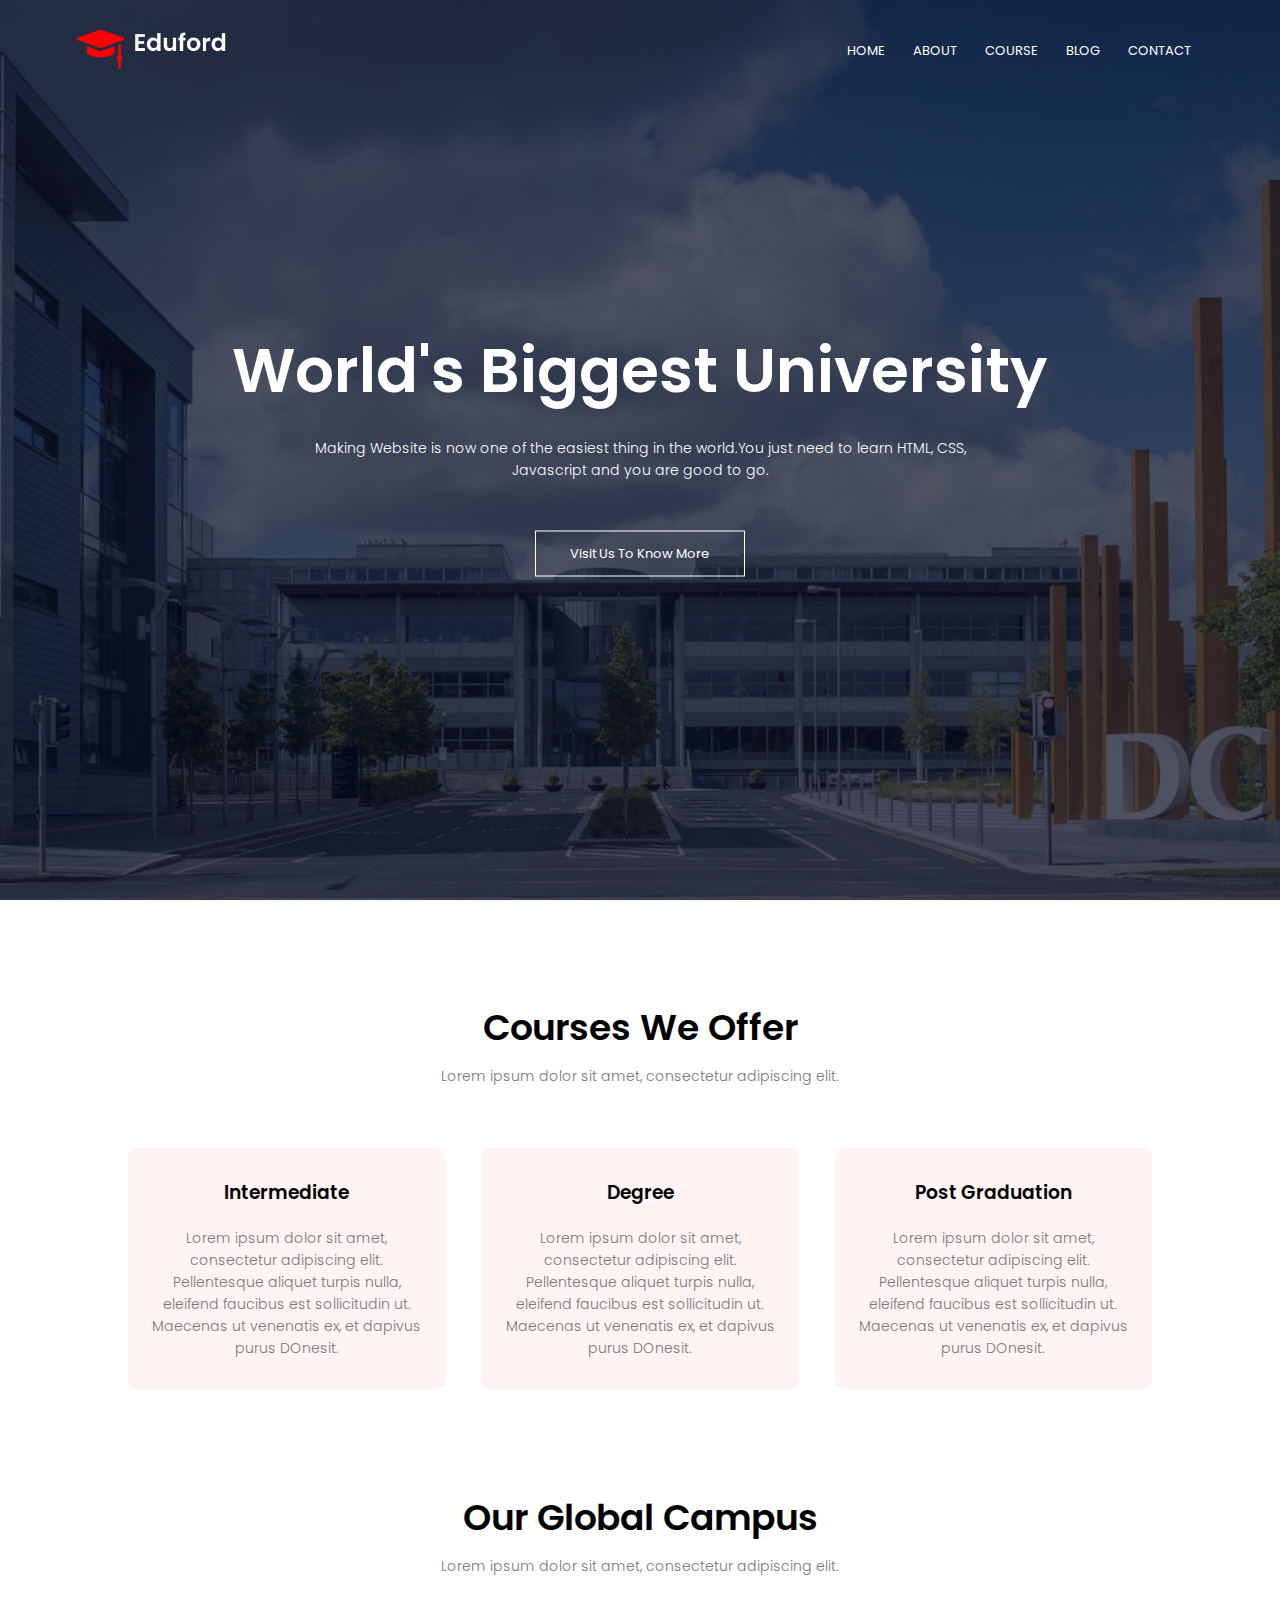
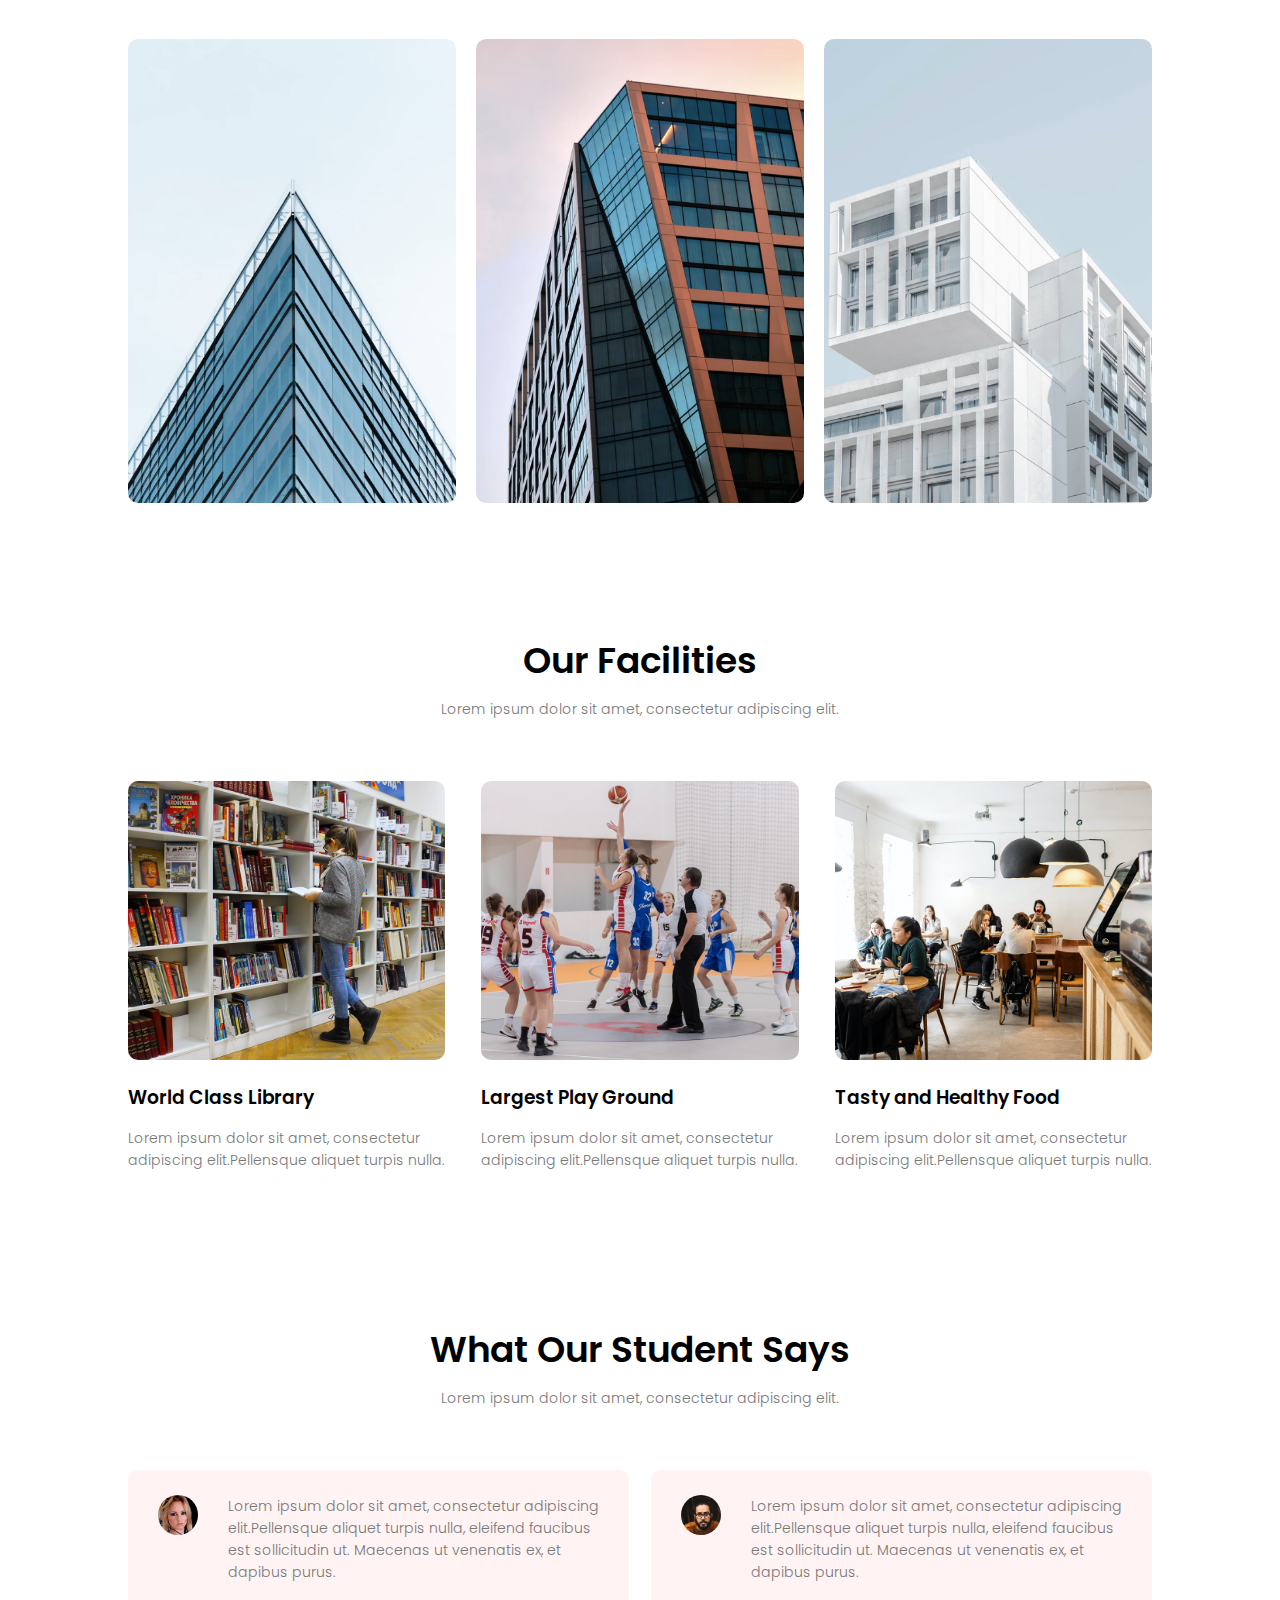
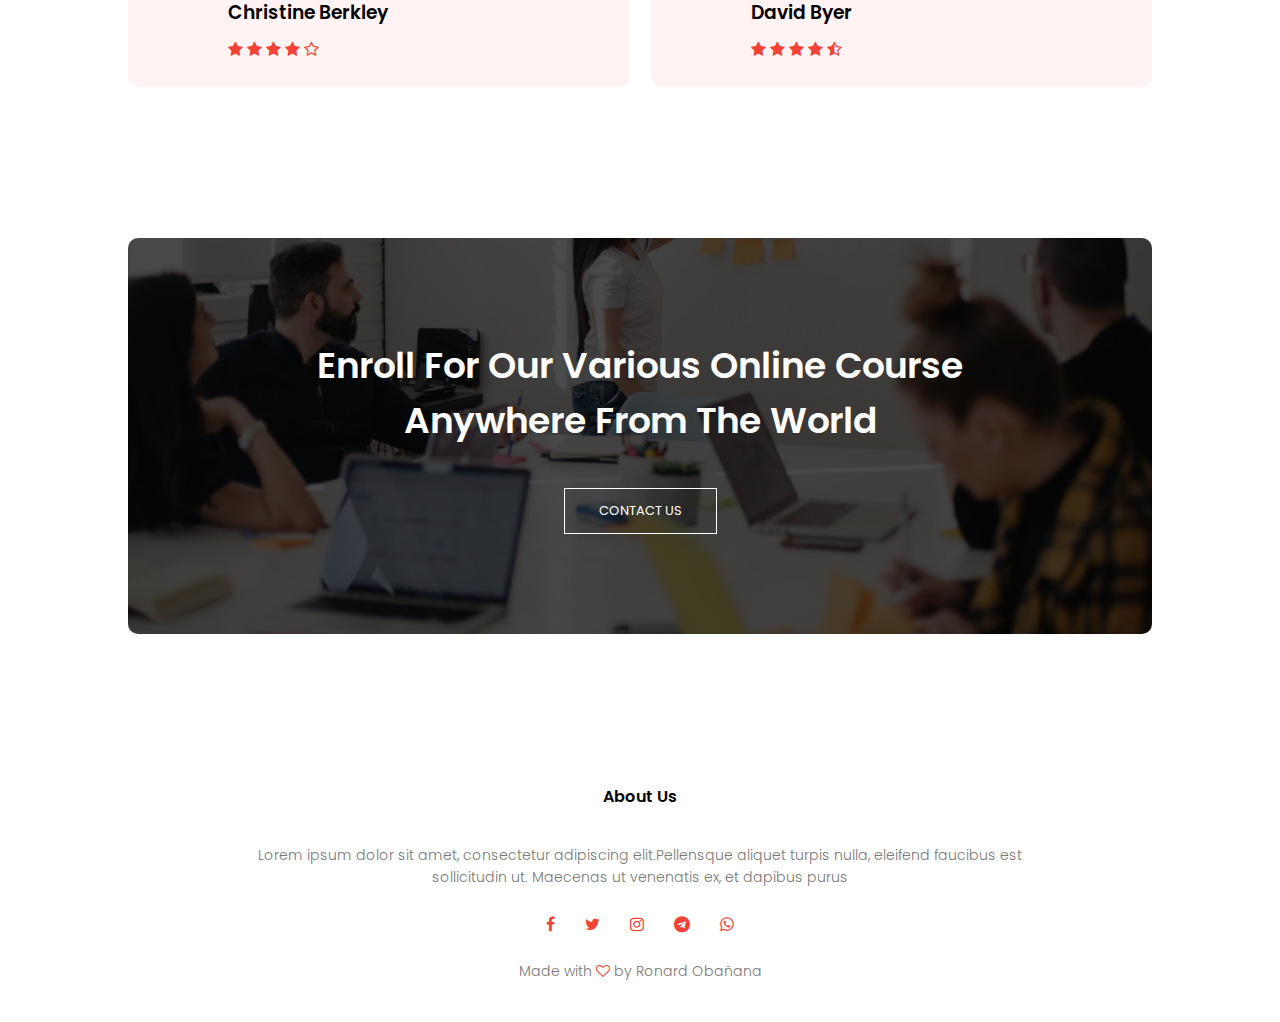
<file: index.html>
<!DOCTYPE html>
<html>
<head>
   <meta name="viewport" content="with=device-width, initial-scale=1.0">
   <title>University Website Design - Easy Toturials</title>
   <link rel="stylesheet" href="style.css">
   <link rel="preconnect" href="https://fonts.googleapis.com">
<link rel="preconnect" href="https://fonts.gstatic.com"><link href="https://fonts.googleapis.com/css2?family=Poppins:wght@100;200;300;400;600;700&display=swap" rel="stylesheet">
<link rel="stylesheet" href="https://stackpath.bootstrapcdn.com/font-awesome/4.7.0/css/font-awesome.min.css">
</head>    
<body>   
<section class="header">
    <nav>
       <a href="index.html"><img src="images/logo.png"></a>
        <div class="nav-links" id="navLinks">
        <i class="fa fa-times" onclick="hideMenu()"></i>
            <ul>
            <li><a href="index.html">HOME</a></li>
            <li><a href="about.html">ABOUT</a></li>
            <li><a href="course.html">COURSE</a></li>
            <li><a href="blog.html">BLOG</a></li>
            <li><a href="contact.html">CONTACT</a></li>
            </ul>
        </div> 
        <i class="fa fa-bars" onclick="showMenu()"></i>
    </nav>
        
<div class="text-box">
    <h1>World's Biggest University</h1>
    <p>Making Website is now one of the easiest thing in the world.You just need to learn HTML, CSS,<br>Javascript and you are good to go.</p>
    <a href="" class="hero-btn">Visit Us To Know More</a>
</div>        
    
    </section>

<!------- Course ------->
    
<section class="course">
   <h1>Courses We Offer</h1>
    <p>Lorem ipsum dolor sit amet, consectetur adipiscing elit.</p>

    <div class="row">
         <div class="course-col">
            <h3>Intermediate</h3>
             <p>Lorem ipsum dolor sit amet, consectetur adipiscing elit. Pellentesque aliquet turpis nulla, eleifend faucibus est sollicitudin ut. Maecenas ut venenatis ex, et dapivus purus DOnesit.</p>
        </div>
         <div class="course-col">
            <h3>Degree</h3>
             <p>Lorem ipsum dolor sit amet, consectetur adipiscing elit. Pellentesque aliquet turpis nulla, eleifend faucibus est sollicitudin ut. Maecenas ut venenatis ex, et dapivus purus DOnesit.</p>
        </div>
         <div class="course-col">
            <h3>Post Graduation</h3>
             <p>Lorem ipsum dolor sit amet, consectetur adipiscing elit. Pellentesque aliquet turpis nulla, eleifend faucibus est sollicitudin ut. Maecenas ut venenatis ex, et dapivus purus DOnesit.</p>
        </div>
    </div>
    
    
</section>   
    
<!------- campus ------->    
    
 <section class="campus">
     <h1>Our Global Campus</h1>
     <p>Lorem ipsum dolor sit amet, consectetur adipiscing elit.</p>

    <div class="row">
         <div class="campus-col">
             <img src="images/london.png">
        <div class="layer">
             <h3>LONDON</h3>
             </div>
        </div>
          <div class="campus-col">
             <img src="images/newyork.png">
        <div class="layer">
             <h3>NEW YORK</h3>
             </div>
        </div>
          <div class="campus-col">
             <img src="images/washington.png">
        <div class="layer">
             <h3>WASHINGTON</h3>
             </div>
        </div>
     </div>
    

</section>   
 
<!------- Facilities -------->    
    
<section class="facilities">
    <h1>Our Facilities</h1>
    <p>Lorem ipsum dolor sit amet, consectetur adipiscing elit.</p>

    <div class="row">
        <div class="facilities-col">
             <img src="images/library.png">
            <h3>World Class Library</h3>
            <p>Lorem ipsum dolor sit amet, consectetur adipiscing elit.Pellensque aliquet turpis nulla.</p>
        </div>
        <div class="facilities-col">
             <img src="images/basketball.png">
            <h3>Largest Play Ground</h3>
            <p>Lorem ipsum dolor sit amet, consectetur adipiscing elit.Pellensque aliquet turpis nulla.</p>
        </div>
        <div class="facilities-col">
             <img src="images/cafeteria.png">
            <h3>Tasty and Healthy Food</h3>
            <p>Lorem ipsum dolor sit amet, consectetur adipiscing elit.Pellensque aliquet turpis nulla.</p>
        </div>
    </div>
    
    
</section>    
    
<!-------- testimonials -------->  
    
<section class="testimonials">
    <h1>What Our Student Says</h1>
    <p>Lorem ipsum dolor sit amet, consectetur adipiscing elit.</p>

    <div class="row">
        <div class="testimonials-col">
            <img src="images/user1.jpg">
            <div>
                <p>Lorem ipsum dolor sit amet, consectetur adipiscing elit.Pellensque aliquet turpis nulla, eleifend faucibus est sollicitudin ut. Maecenas ut venenatis ex, et dapibus purus.</p>
                <h3>Christine Berkley</h3>
                <i class="fa fa-star"></i>
                <i class="fa fa-star"></i>
                <i class="fa fa-star"></i>
                <i class="fa fa-star"></i>
                <i class="fa fa-star-o"></i>
            </div>
        </div>
             <div class="testimonials-col">
            <img src="images/user2.jpg">
            <div>
                <p>Lorem ipsum dolor sit amet, consectetur adipiscing elit.Pellensque aliquet turpis nulla, eleifend faucibus est sollicitudin ut. Maecenas ut venenatis ex, et dapibus purus.</p>
                <h3>David Byer</h3>
                <i class="fa fa-star"></i>
                <i class="fa fa-star"></i>
                <i class="fa fa-star"></i>
                <i class="fa fa-star"></i>
                <i class="fa fa-star-half-o"></i>
            </div>
        </div>
    </div>
</section>    
    
    
<!------ Call To Action -------->    
    
<section class="cta">
    <h1>Enroll For Our Various Online Course<br>Anywhere From The World</h1>
    <a href="" class="hero-btn">CONTACT US</a>
</section>    
    

<!------ Footer -------->        
    
 <section class="footer">
     <h4>About Us</h4>
    <p>Lorem ipsum dolor sit amet, consectetur adipiscing elit.Pellensque aliquet turpis nulla, eleifend faucibus est <br>sollicitudin ut. Maecenas ut venenatis ex, et dapibus purus</p>
    <div class="icons">
     <i class="fa fa-facebook"></i>
     <i class="fa fa-twitter"></i>
     <i class="fa fa-instagram"></i>
     <i class="fa fa-telegram"></i>
     <i class="fa fa-whatsapp"></i>
     </div>
     <p>Made with <i class="fa fa-heart-o"></i> by Ronard Obañana</p>
</section>   
    
    
    
    
    
    
    
    
    
    
    
    
    
    
    
    
    
    
<!--------JavaScript for Toggle Menu------->    
<script>
    
    var navLinks = document.getElementById("navLinks");
    function showMenu(){
        navLinks.style.right = "0";
    }
    function hideMenu(){
        navLinks.style.right = "-200px";    
    }
</script>    
    
</body>
</html>
</file>
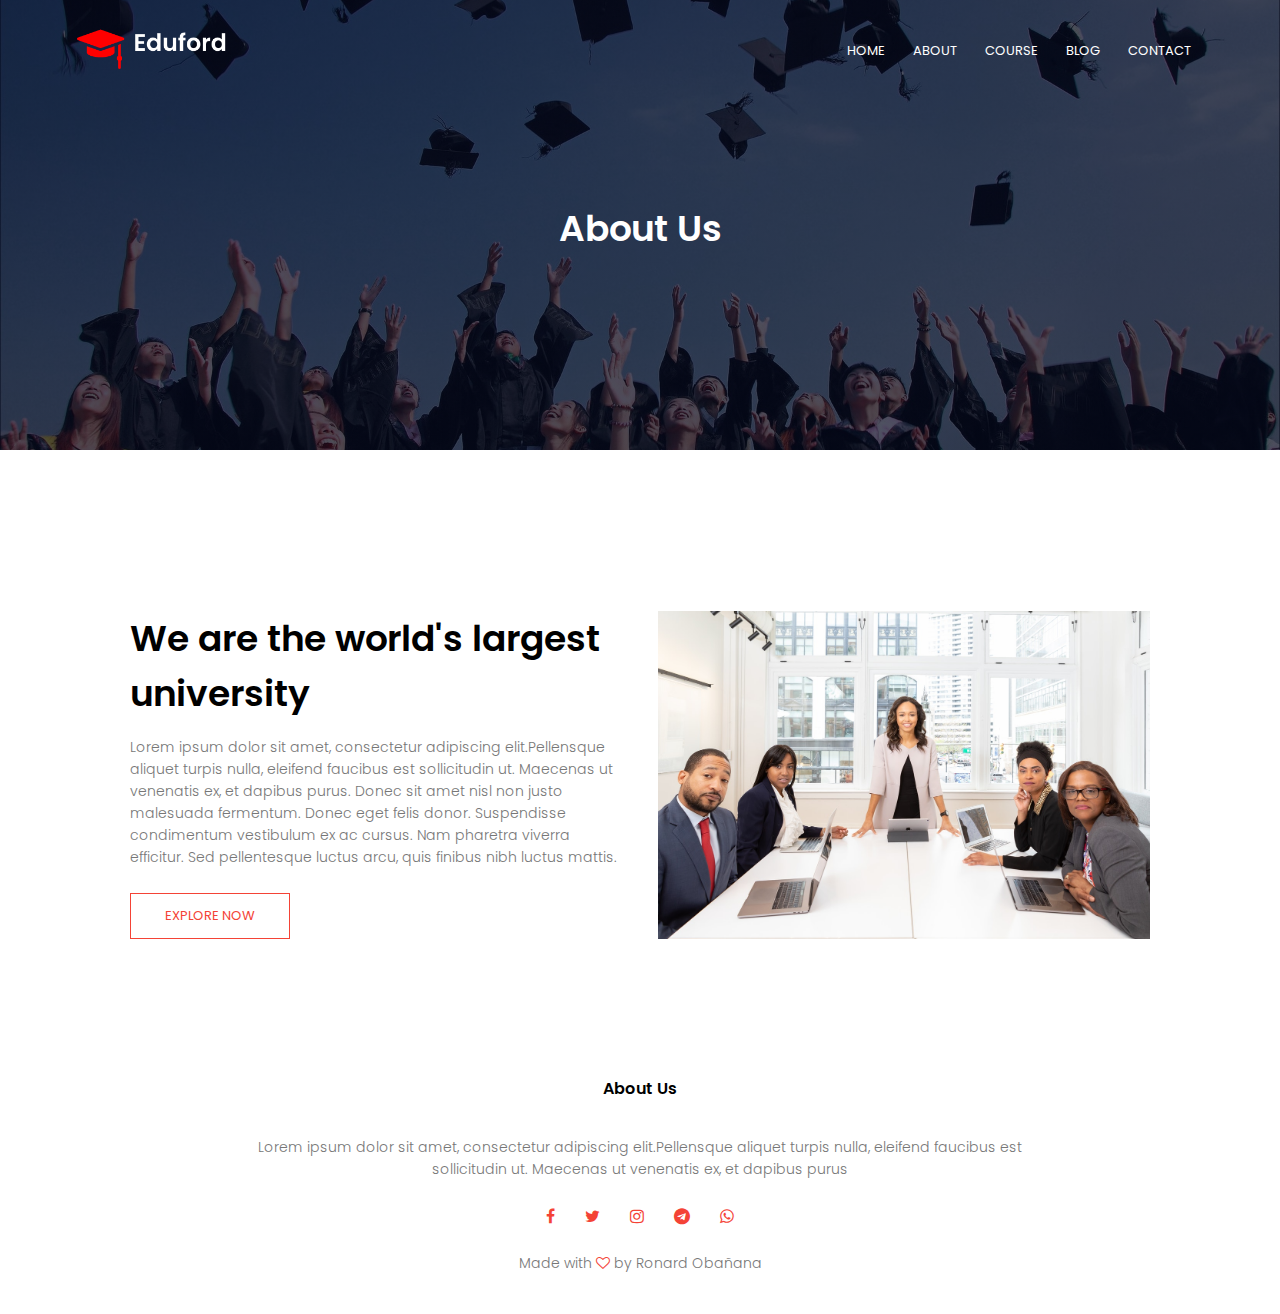
<file: about.html>
<!DOCTYPE html>
<html>
<head>
   <meta name="viewport" content="with=device-width, initial-scale=1.0">
   <title>University Website Design - Easy Toturials</title>
   <link rel="stylesheet" href="style.css">
   <link rel="preconnect" href="https://fonts.googleapis.com">
<link rel="preconnect" href="https://fonts.gstatic.com"><link href="https://fonts.googleapis.com/css2?family=Poppins:wght@100;200;300;400;600;700&display=swap" rel="stylesheet">
<link rel="stylesheet" href="https://stackpath.bootstrapcdn.com/font-awesome/4.7.0/css/font-awesome.min.css">
</head>    
<body>   
<section class="sub-header">
    <nav>
       <a href="index.html"><img src="images/logo.png"></a>
        <div class="nav-links" id="navLinks">
        <i class="fa fa-times" onclick="hideMenu()"></i>
            <ul>
            <li><a href="index.html">HOME</a></li>
            <li><a href="about.html">ABOUT</a></li>
            <li><a href="course.html">COURSE</a></li>
            <li><a href="blog.html">BLOG</a></li>
            <li><a href="contact.html">CONTACT</a></li>
            </ul>
        </div> 
        <i class="fa fa-bars" onclick="showMenu()"></i>
    </nav>
   <h1>About Us</h1>
    </section>

<!------ about us content --------> 
    
<section class="about-us">
    
   <div class="row">
        <div class="about-col">
       <h1>We are the world's largest university</h1>
            <p>Lorem ipsum dolor sit amet, consectetur adipiscing elit.Pellensque aliquet turpis nulla, eleifend faucibus est sollicitudin ut. Maecenas ut venenatis ex, et dapibus purus. Donec sit amet nisl non justo malesuada fermentum. Donec eget felis donor. Suspendisse condimentum vestibulum ex ac cursus. Nam pharetra viverra efficitur. Sed pellentesque luctus arcu, quis finibus nibh luctus mattis.</p>
            <a href="" class="hero-btn red-btn">EXPLORE NOW</a>
       </div>
        <div class="about-col">
            <img src="images/about.jpg">
       </div>
   </div> 
    
</section>  
    
    
    
<!------ Footer --------> 

    <section class="footer">
     <h4>About Us</h4>
    <p>Lorem ipsum dolor sit amet, consectetur adipiscing elit.Pellensque aliquet turpis nulla, eleifend faucibus est <br>sollicitudin ut. Maecenas ut venenatis ex, et dapibus purus</p>
    <div class="icons">
     <i class="fa fa-facebook"></i>
     <i class="fa fa-twitter"></i>
     <i class="fa fa-instagram"></i>
     <i class="fa fa-telegram"></i>
     <i class="fa fa-whatsapp"></i>
     </div>
     <p>Made with <i class="fa fa-heart-o"></i> by Ronard Obañana</p>
</section>   
    
    
    
    
    
    
    
    
    
    
    
    
    
    
    
    
    
    
<!--------JavaScript for Toggle Menu------->    
<script>
    
    var navLinks = document.getElementById("navLinks");
    function showMenu(){
        navLinks.style.right = "0";
    }
    function hideMenu(){
        navLinks.style.right = "-200px";    
    }
</script>    
    
</body>
</html>
</file>
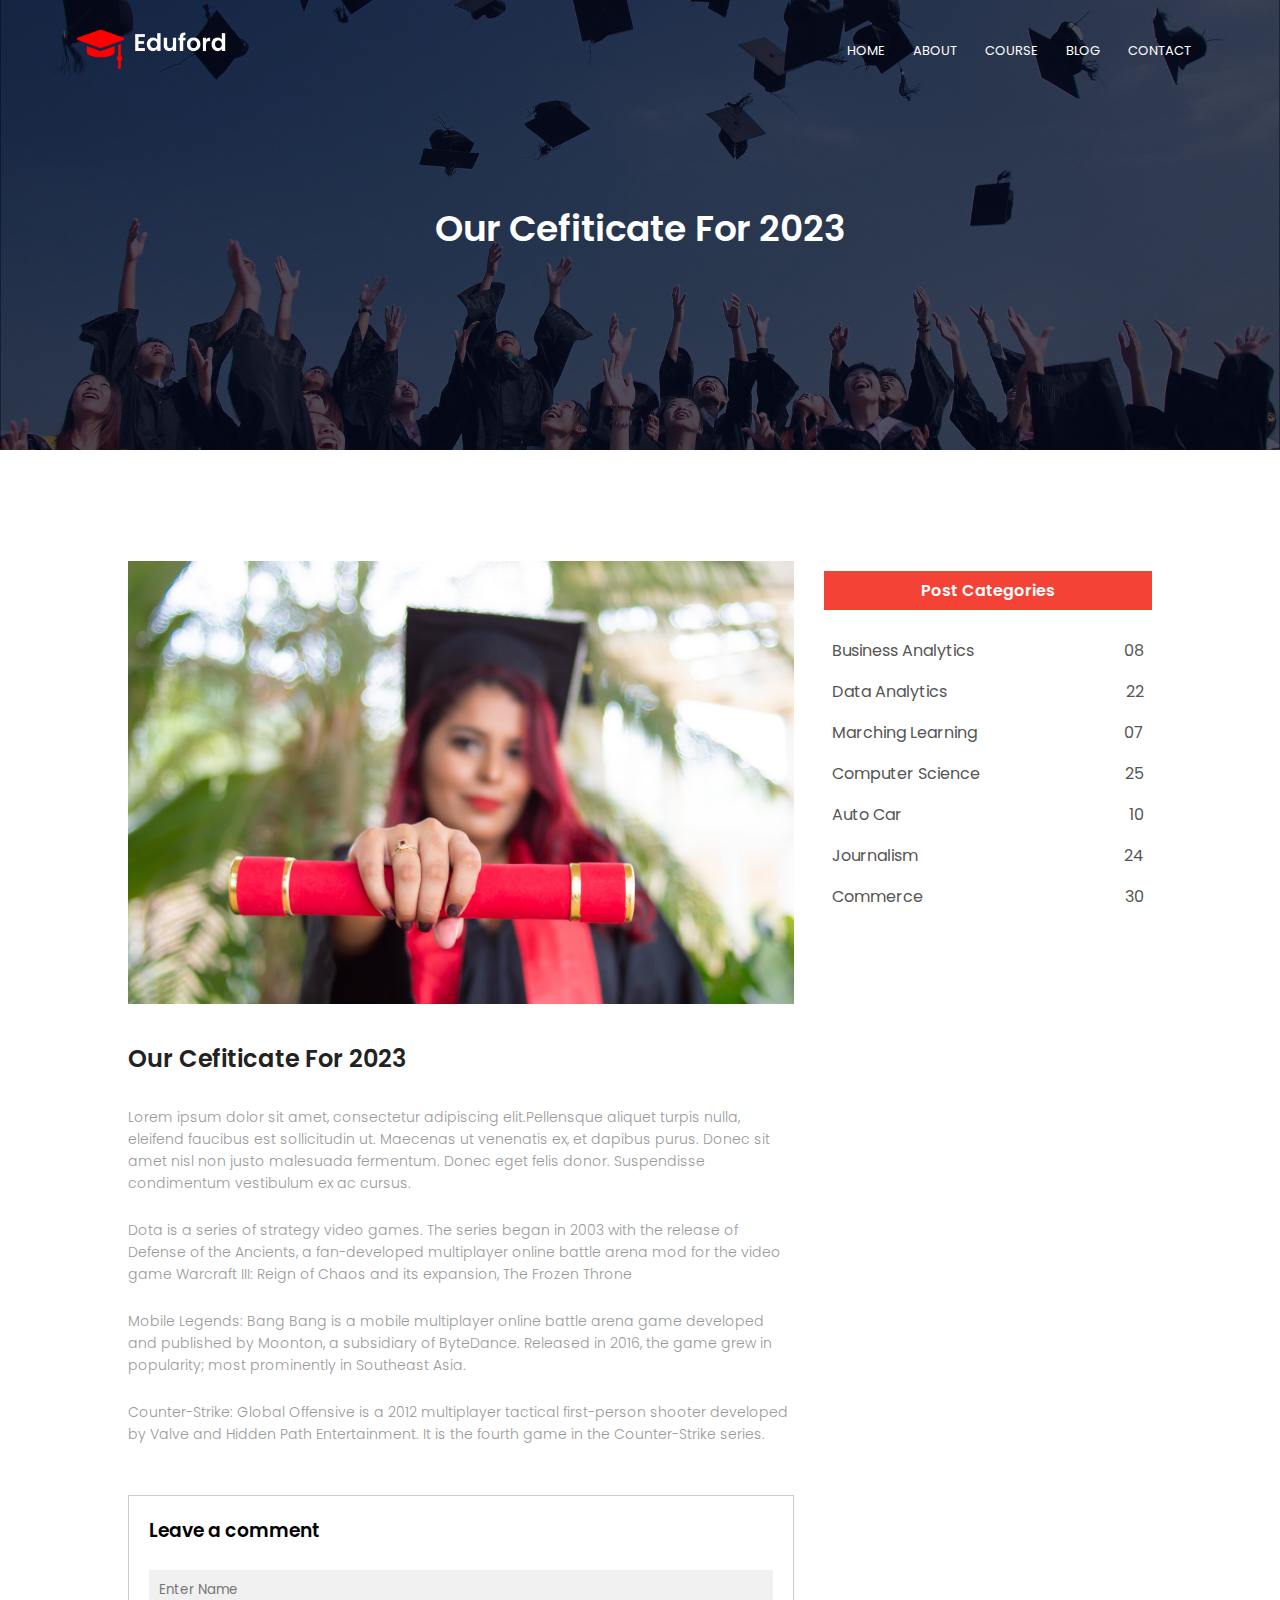
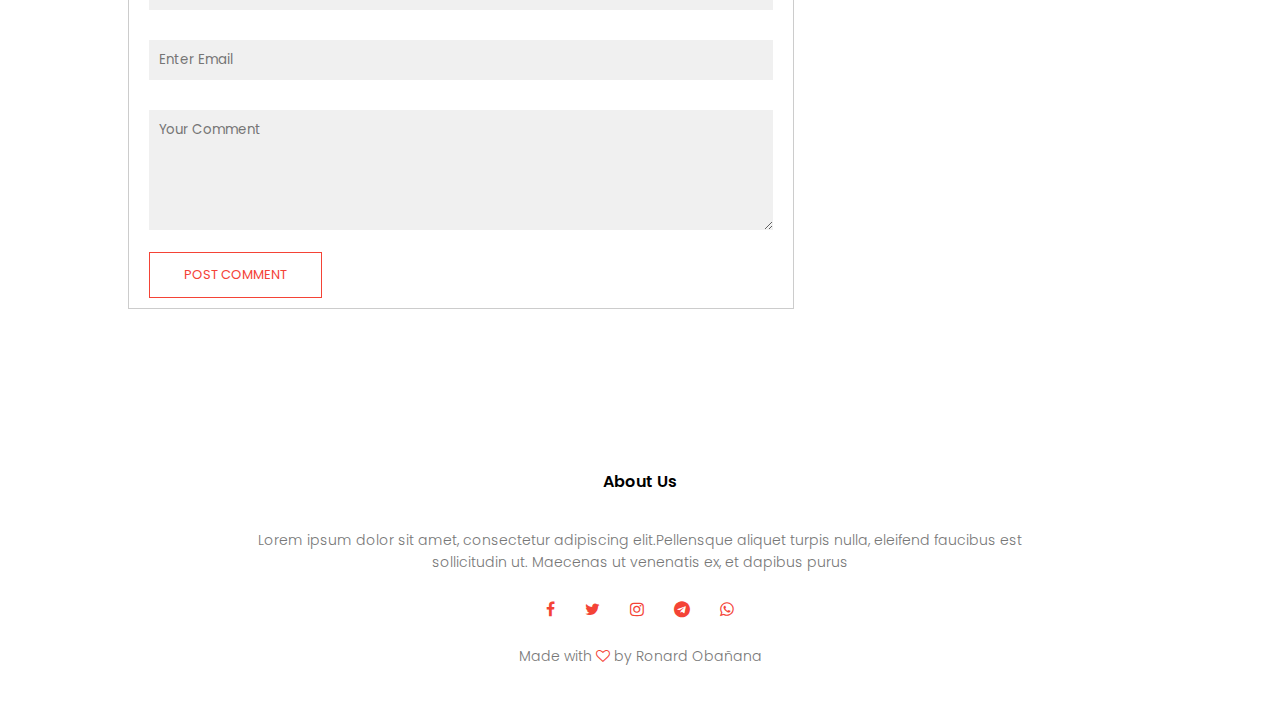
<file: blog.html>
<!DOCTYPE html>
<html>
<head>
   <meta name="viewport" content="with=device-width, initial-scale=1.0">
   <title>University Website Design - Easy Toturials</title>
   <link rel="stylesheet" href="style.css">
   <link rel="preconnect" href="https://fonts.googleapis.com">
<link rel="preconnect" href="https://fonts.gstatic.com"><link href="https://fonts.googleapis.com/css2?family=Poppins:wght@100;200;300;400;600;700&display=swap" rel="stylesheet">
<link rel="stylesheet" href="https://stackpath.bootstrapcdn.com/font-awesome/4.7.0/css/font-awesome.min.css">
</head>    
<body>   
<section class="sub-header">
    <nav>
       <a href="index.html"><img src="images/logo.png"></a>
        <div class="nav-links" id="navLinks">
        <i class="fa fa-times" onclick="hideMenu()"></i>
            <ul>
            <li><a href="index.html">HOME</a></li>
            <li><a href="about.html">ABOUT</a></li>
            <li><a href="course.html">COURSE</a></li>
            <li><a href="blog.html">BLOG</a></li>
            <li><a href="contact.html">CONTACT</a></li>
            </ul>
        </div> 
        <i class="fa fa-bars" onclick="showMenu()"></i>
    </nav>
   <h1>Our Cefiticate For 2023</h1>
    </section>

    <!------ blog page content ---------> 
   
<section class="blog-content">
    
    <div class="row">
    <div class="blog-left">
        <img src="images/certificate.jpg">
        <h2>Our Cefiticate For 2023</h2>
        <p>Lorem ipsum dolor sit amet, consectetur adipiscing elit.Pellensque aliquet turpis nulla, eleifend faucibus est sollicitudin ut. Maecenas ut venenatis ex, et dapibus purus. Donec sit amet nisl non justo malesuada fermentum. Donec eget felis donor. Suspendisse condimentum vestibulum ex ac cursus.</p>
        <br>
        <p>Dota is a series of strategy video games. The series began in 2003 with the release of Defense of the Ancients, a fan-developed multiplayer online battle arena mod for the video game Warcraft III: Reign of Chaos and its expansion, The Frozen Throne</p>
        <br>
        <p>Mobile Legends: Bang Bang is a mobile multiplayer online battle arena game developed and published by Moonton, a subsidiary of ByteDance. Released in 2016, the game grew in popularity; most prominently in Southeast Asia.</p>
        <br>
        <p>Counter-Strike: Global Offensive is a 2012 multiplayer tactical first-person shooter developed by Valve and Hidden Path Entertainment. It is the fourth game in the Counter-Strike series.</p>
        
        
        <div class="comment-box">
        
             <h3>Leave a comment</h3>
        
             <form class="comment-form">
                 <input type="text" placeholder="Enter Name">
                 <input type="email" placeholder="Enter Email">
                 <textarea rows="5" placeholder="Your Comment"></textarea>
                 <button type="submit" class="hero-btn red-btn">POST COMMENT</button>
            </form>
        </div>
        
        
        
        
        
        
        
    </div>
    <div class="blog-right">
    <h3>Post Categories</h3>
        <div>
            <span>Business Analytics</span>
            <span>08</span>
        </div>
        <div>
            <span>Data Analytics</span>
            <span>22</span>
        </div>
        <div>
            <span>Marching Learning</span>
            <span>07</span>
        </div>
        <div>
            <span>Computer Science</span>
            <span>25</span>
        </div>
        <div>
            <span>Auto Car</span>
            <span>10</span>
        </div>
        <div>
            <span>Journalism</span>
            <span>24</span>
        </div>
        <div>
            <span>Commerce</span>
            <span>30</span>
        </div>
    </div>
</div>
</section>  

<!------ Footer ---------> 

    <section class="footer">
     <h4>About Us</h4>
    <p>Lorem ipsum dolor sit amet, consectetur adipiscing elit.Pellensque aliquet turpis nulla, eleifend faucibus est <br>sollicitudin ut. Maecenas ut venenatis ex, et dapibus purus</p>
    <div class="icons">
     <i class="fa fa-facebook"></i>
     <i class="fa fa-twitter"></i>
     <i class="fa fa-instagram"></i>
     <i class="fa fa-telegram"></i>
     <i class="fa fa-whatsapp"></i>
     </div>
     <p>Made with <i class="fa fa-heart-o"></i> by Ronard Obañana</p>
</section>   
    
    
    
    
    
    
    
    
    
    
    
    
    
    
    
    
    
    
<!--------JavaScript for Toggle Menu------->    
<script>
    
    var navLinks = document.getElementById("navLinks");
    function showMenu(){
        navLinks.style.right = "0";
    }
    function hideMenu(){
        navLinks.style.right = "-200px";    
    }
</script>    
    
</body>
</html>
</file>
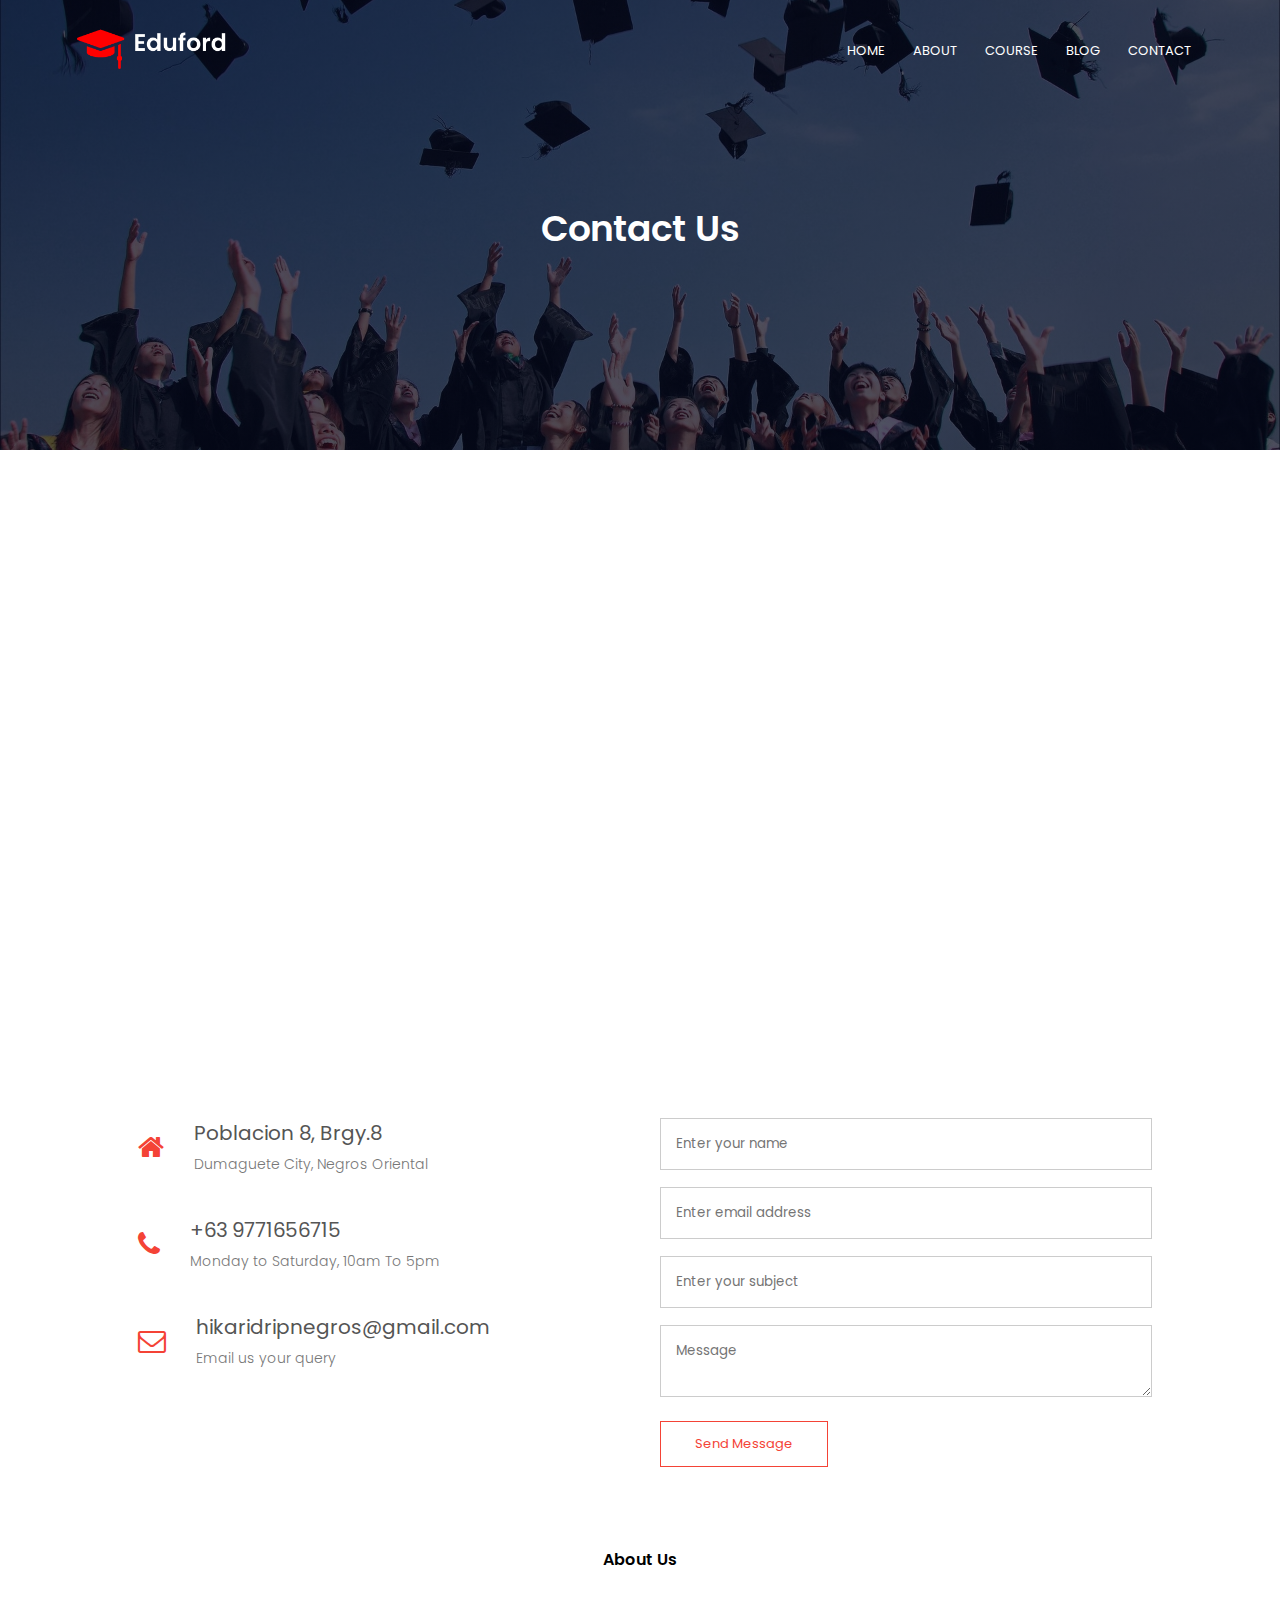
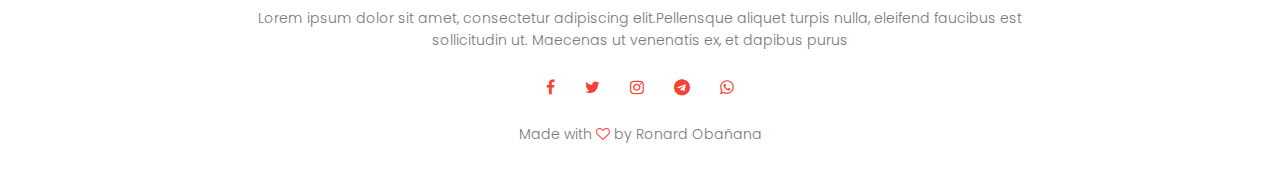
<file: contact.html>
<!DOCTYPE html>
<html>
<head>
   <meta name="viewport" content="with=device-width, initial-scale=1.0">
   <title>University Website Design - Easy Toturials</title>
   <link rel="stylesheet" href="style.css">
   <link rel="preconnect" href="https://fonts.googleapis.com">
<link rel="preconnect" href="https://fonts.gstatic.com"><link href="https://fonts.googleapis.com/css2?family=Poppins:wght@100;200;300;400;600;700&display=swap" rel="stylesheet">
<link rel="stylesheet" href="https://stackpath.bootstrapcdn.com/font-awesome/4.7.0/css/font-awesome.min.css">
</head>    
<body>   
<section class="sub-header">
    <nav>
       <a href="index.html"><img src="images/logo.png"></a>
        <div class="nav-links" id="navLinks">
        <i class="fa fa-times" onclick="hideMenu()"></i>
            <ul>
            <li><a href="index.html">HOME</a></li>
            <li><a href="about.html">ABOUT</a></li>
            <li><a href="course.html">COURSE</a></li>
            <li><a href="blog.html">BLOG</a></li>
            <li><a href="contact.html">CONTACT</a></li>
            </ul>
        </div> 
        <i class="fa fa-bars" onclick="showMenu()"></i>
    </nav>
   <h1>Contact Us</h1>
    </section>

<!------ contact us --------> 

<section class="location">
    
    <iframe src="https://www.google.com/maps/embed?pb=!1m18!1m12!1m3!1d3937.323776504653!2d123.30125362480389!3d9.304552234615224!2m3!1f0!2f0!3f0!3m2!1i1024!2i768!4f13.1!3m3!1m2!1s0x33ab6edf80f61691%3A0xa631da344ceb8ca0!2sPoblacion%208%20(Brgy%208)%2C%20Dumaguete%2C%20Negros%20Oriental!5e0!3m2!1sen!2sph!4v1697379744751!5m2!1sen!2sph" width="600" height="450" style="border:0;" allowfullscreen="" loading="lazy" referrerpolicy="no-referrer-when-downgrade"></iframe>

</section>  
    
<section class="contact-us">
     
    <div class="row">
         <div class="contact-col">
              <div>
                 <i class="fa fa-home"></i>
                  <span>
                      <h5>Poblacion 8, Brgy.8</h5>
                      <p>Dumaguete City, Negros Oriental</p>
                  </span>
             </div>
               <div>
                 <i class="fa fa-phone"></i>
                  <span>
                      <h5>+63 9771656715</h5>
                      <p>Monday to Saturday, 10am To 5pm</p>
                  </span>
             </div>
               <div>
                 <i class="fa fa-envelope-o"></i>
                  <span>
                      <h5>hikaridripnegros@gmail.com</h5>
                      <p>Email us your query</p>
                  </span>
             </div>
         </div>
<div class="contact-col">
        
     <form action="form-handler.php" method="post">
        <input type="text" name="name" placeholder="Enter your name" required>
        <input type="email" name="email" placeholder="Enter email address" required>
        <input type="text" name="subject" placeholder="Enter your subject" required>
        <textarea row="8" name="message" placeholder="Message" required></textarea>
        <button type="submit" class="hero-btn red-btn">Send Message</button>
     </form>
        
        
        
</div>
    </div>  
</section>
    
<!------ Footer --------> 

    <section class="footer">
     <h4>About Us</h4>
    <p>Lorem ipsum dolor sit amet, consectetur adipiscing elit.Pellensque aliquet turpis nulla, eleifend faucibus est <br>sollicitudin ut. Maecenas ut venenatis ex, et dapibus purus</p>
    <div class="icons">
     <i class="fa fa-facebook"></i>
     <i class="fa fa-twitter"></i>
     <i class="fa fa-instagram"></i>
     <i class="fa fa-telegram"></i>
     <i class="fa fa-whatsapp"></i>
     </div>
     <p>Made with <i class="fa fa-heart-o"></i> by Ronard Obañana</p>
</section>   
    
    
    
    
    
    
    
    
    
    
    
    
    
    
    
    
    
    
<!--------JavaScript for Toggle Menu------->    
<script>
    
    var navLinks = document.getElementById("navLinks");
    function showMenu(){
        navLinks.style.right = "0";
    }
    function hideMenu(){
        navLinks.style.right = "-200px";    
    }
</script>    
    
</body>
</html>
</file>
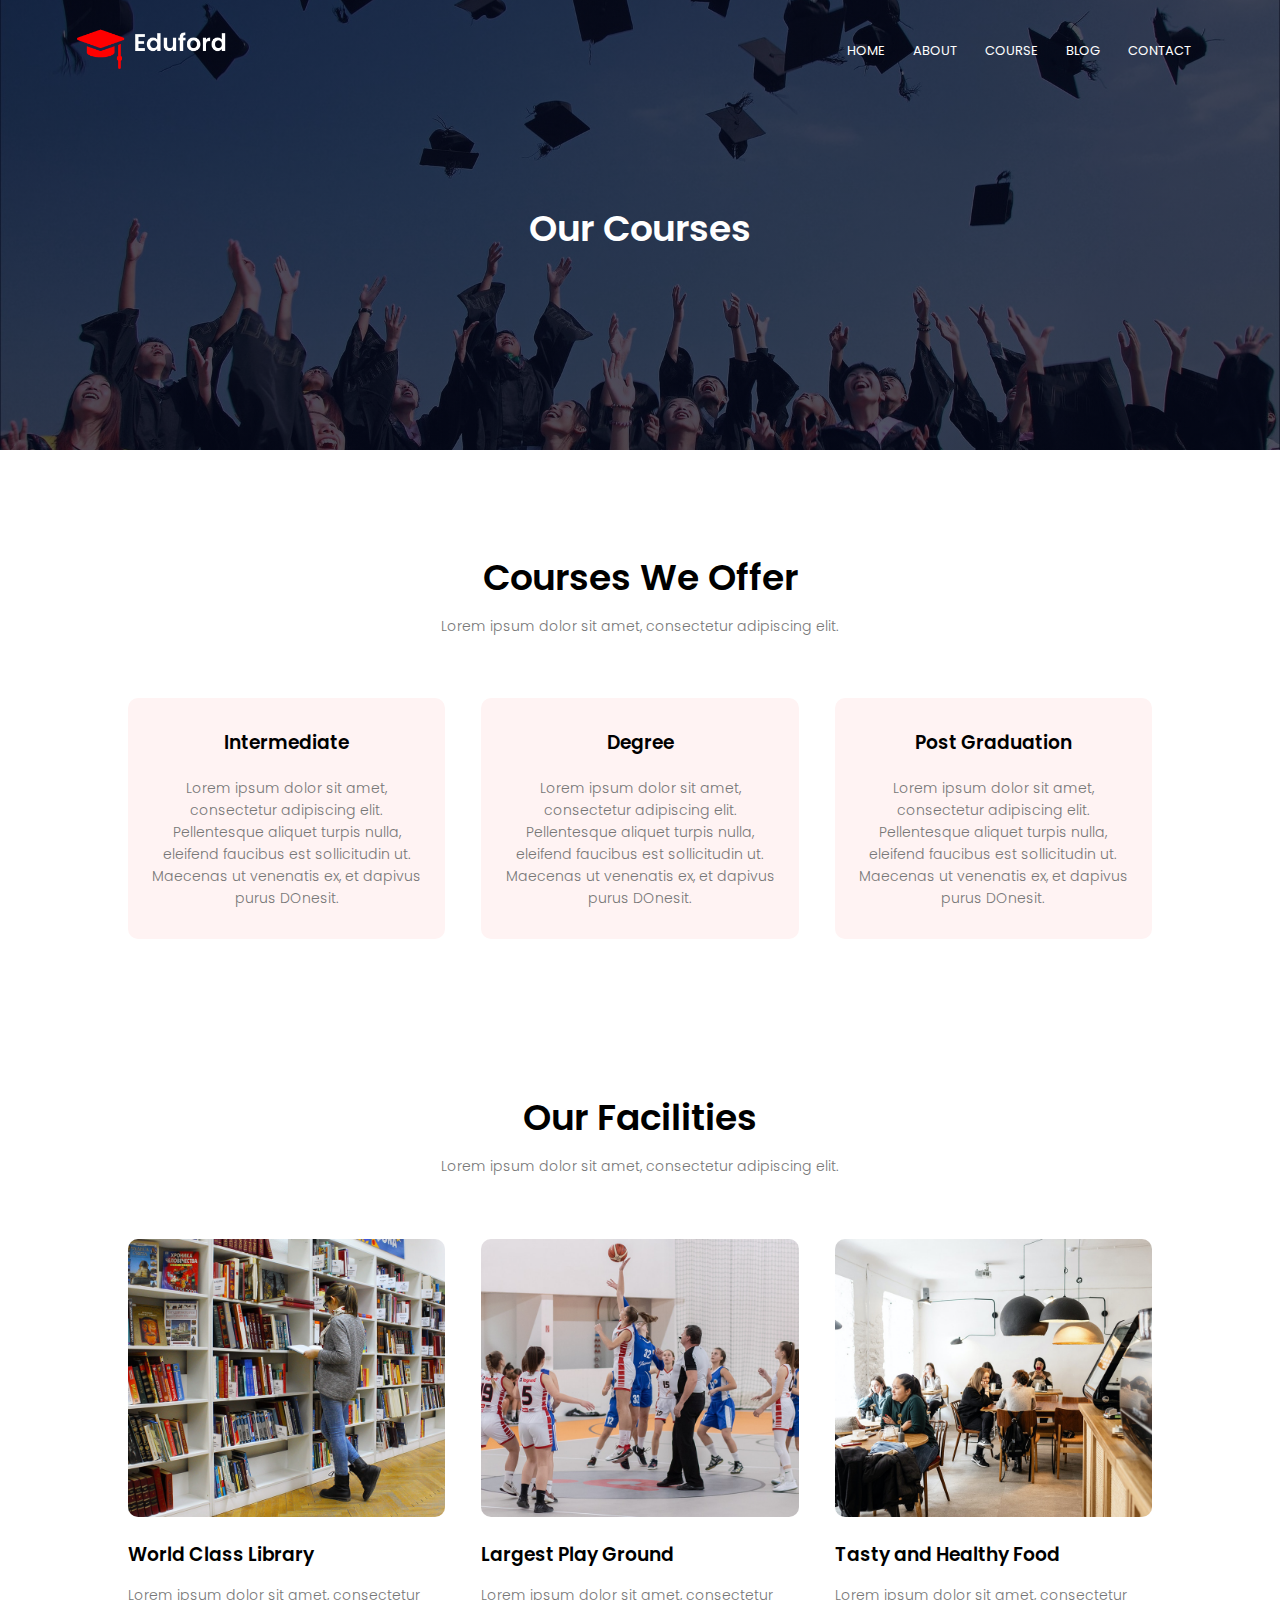
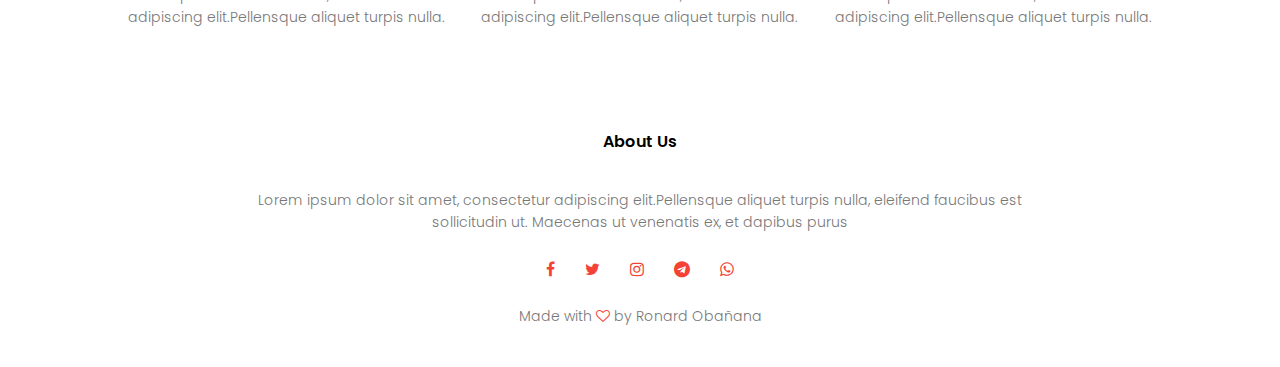
<file: course.html>
<!DOCTYPE html>
<html>
<head>
   <meta name="viewport" content="with=device-width, initial-scale=1.0">
   <title>University Website Design - Easy Toturials</title>
   <link rel="stylesheet" href="style.css">
   <link rel="preconnect" href="https://fonts.googleapis.com">
<link rel="preconnect" href="https://fonts.gstatic.com"><link href="https://fonts.googleapis.com/css2?family=Poppins:wght@100;200;300;400;600;700&display=swap" rel="stylesheet">
<link rel="stylesheet" href="https://stackpath.bootstrapcdn.com/font-awesome/4.7.0/css/font-awesome.min.css">
</head>    
<body>   
<section class="sub-header">
    <nav>
       <a href="index.html"><img src="images/logo.png"></a>
        <div class="nav-links" id="navLinks">
        <i class="fa fa-times" onclick="hideMenu()"></i>
            <ul>
            <li><a href="index.html">HOME</a></li>
            <li><a href="about.html">ABOUT</a></li>
            <li><a href="course.html">COURSE</a></li>
            <li><a href="blog.html">BLOG</a></li>
            <li><a href="contact.html">CONTACT</a></li>
            </ul>
        </div> 
        <i class="fa fa-bars" onclick="showMenu()"></i>
    </nav>
   <h1>Our Courses</h1>
    </section>

    <!------ Course -------->

<section class="course">
   <h1>Courses We Offer</h1>
    <p>Lorem ipsum dolor sit amet, consectetur adipiscing elit.</p>

    <div class="row">
         <div class="course-col">
            <h3>Intermediate</h3>
             <p>Lorem ipsum dolor sit amet, consectetur adipiscing elit. Pellentesque aliquet turpis nulla, eleifend faucibus est sollicitudin ut. Maecenas ut venenatis ex, et dapivus purus DOnesit.</p>
        </div>
         <div class="course-col">
            <h3>Degree</h3>
             <p>Lorem ipsum dolor sit amet, consectetur adipiscing elit. Pellentesque aliquet turpis nulla, eleifend faucibus est sollicitudin ut. Maecenas ut venenatis ex, et dapivus purus DOnesit.</p>
        </div>
         <div class="course-col">
            <h3>Post Graduation</h3>
             <p>Lorem ipsum dolor sit amet, consectetur adipiscing elit. Pellentesque aliquet turpis nulla, eleifend faucibus est sollicitudin ut. Maecenas ut venenatis ex, et dapivus purus DOnesit.</p>
        </div>
    </div>
    
    
</section> 
    
<!------ facilities --------->  
    
<section class="facilities">
    <h1>Our Facilities</h1>
    <p>Lorem ipsum dolor sit amet, consectetur adipiscing elit.</p>

    <div class="row">
        <div class="facilities-col">
             <img src="images/library.png">
            <h3>World Class Library</h3>
            <p>Lorem ipsum dolor sit amet, consectetur adipiscing elit.Pellensque aliquet turpis nulla.</p>
        </div>
        <div class="facilities-col">
             <img src="images/basketball.png">
            <h3>Largest Play Ground</h3>
            <p>Lorem ipsum dolor sit amet, consectetur adipiscing elit.Pellensque aliquet turpis nulla.</p>
        </div>
        <div class="facilities-col">
             <img src="images/cafeteria.png">
            <h3>Tasty and Healthy Food</h3>
            <p>Lorem ipsum dolor sit amet, consectetur adipiscing elit.Pellensque aliquet turpis nulla.</p>
        </div>
    </div>
    
    
</section>        

<!------ Footer ---------> 

    <section class="footer">
     <h4>About Us</h4>
    <p>Lorem ipsum dolor sit amet, consectetur adipiscing elit.Pellensque aliquet turpis nulla, eleifend faucibus est <br>sollicitudin ut. Maecenas ut venenatis ex, et dapibus purus</p>
    <div class="icons">
     <i class="fa fa-facebook"></i>
     <i class="fa fa-twitter"></i>
     <i class="fa fa-instagram"></i>
     <i class="fa fa-telegram"></i>
     <i class="fa fa-whatsapp"></i>
     </div>
     <p>Made with <i class="fa fa-heart-o"></i> by Ronard Obañana</p>
</section>   
    
    
    
    
    
    
    
    
    
    
    
    
    
    
    
    
    
    
<!--------JavaScript for Toggle Menu------->    
<script>
    
    var navLinks = document.getElementById("navLinks");
    function showMenu(){
        navLinks.style.right = "0";
    }
    function hideMenu(){
        navLinks.style.right = "-200px";    
    }
</script>    
    
</body>
</html>
</file>
<file: style.css>
*{
    margin: 0;
    padding: 0;
    font-family: 'Poppins', sans-serif;
}
.header{
  min-height: 100vh;
  width: 100%;
  background-image: linear-gradient(rgba(4,9,30,0.7),rgba(4,9,30,0.7)),url(images/banner.png);
  background-position: center;
  background-size: cover;
  position: relative;
}
nav{
    display: flex;
    padding: 2% 6%;
    justify-content: space-between;
    align-items: center;
}
nav img{
    width: 150px;
}
.nav-links{
    flex: 1;
    text-align: right;
}
.nav-links ul li{
    list-style: none;
    display: inline-block;
    padding: 8px 12px;
    position: relative;
}
.nav-links ul li a{
    color: #fff;
    text-decoration: none;
    font-size: 13px; 
}
.nav-links ul li::after{
    content: '';
    width: 0%;
    height: 2px;
    background: #f44336;
    display: block;
    margin: auto;
    transition: 0.5s;
}
.nav-links ul li:hover::after{
    width: 100%;
}
.text-box{
    width: 90%;
    color: #fff;
    position: absolute;
    top: 50%;
    left: 50%;
    transform: translate(-50%,-50%);
    text-align: center;
}
.text-box h1{
    font-size: 62px;
}
.text-box p{
    margin: 10px 0 40px;
    font-size: 14px;
    color: #fff;
}
.hero-btn{
    display: inline-block;
    text-decoration: none;
    color: #fff;
    border: 1px solid #fff;
    padding: 12px 34px;
    font-size: 13px;
    background: transparent;
    position: relative;
    cursor: pointer;
}
.hero-btn:hover{
    border: 1px solid #f44336;
    background: #f44336;
    transition: 1s;
}

nav .fa{
    display: none;
}
@media(max-width:700px){
    .text-box h1{
    font-size: 20px;
    }
    .nav-links ul li{
        display: block;
    }
    .nav-links{
    position: fixed;
    background: #f44336;
    height: 100vh;
    width: 200px;
    top: 0;
    right: -200px;
    text-align: left;
    z-index: 2;
    transition: 1s;
    }
    nav .fa{
        display: block;
        color: #fff;
        margin: 10px;
        font-size: 22px;
        cursor: pointer;
    }
    .nav-links ul{
        padding: 30px;
    }
}


/*----- course -----*/

.course{
    width: 80%;
    margin: auto;
    text-align: center;
    padding-top: 100px;
}
h1{
    font-size: 36px;
    font-weight: 600;
}

p{
    color: #777;
    font-size: 14px;
    font-weight: 300;
    line-height: 22px;
    padding: 10px;
}

.row{
    margin-top: 5%;
    display: flex;
    justify-content: space-between;
}
.course-col{
    flex-basis: 31%;
    background: #fff3f3;
    border-radius: 10px;
    margin-bottom: 5%;
    padding: 20px 12px;
    box-sizing: border-box;
    transition: 0.5s;
}
h3{
    text-align: center;
    font-weight: 600;
    margin: 10px 0;
}
.course-col:hover{
    box-shadow: 0 0 20px 0px rgba(0,0,0,0.2);
}
@media(max-width:700px){
    .row{
        flex-direction: column;
    }
}

/*------- campus ----*/

.campus{
    width: 80%;
    margin: auto;
    text-align: center;
    padding-top: 50px;
}
.campus-col{
    flex-basis: 32%;
    border-radius: 10px;
    margin-bottom: 30px;
    position: relative;
    overflow: hidden;
}
.campus-col img{
    width: 100%;
    display: block;
}
.layer{
    background: transparent;
    height: 100%;
    width: 100%;
    position: absolute;
    top: 0;
    left: 0;
    transition: 0.5s;
}
.layer:hover{
    background: rgba(226,0,0,0.7);
}
.layer h3{
    width: 100%;
    font-weight: 500;
    color: #fff;
    font-size: 26px;
    bottom: 0;
    left: 50%;
    transform: translateX(-50%);
    position: absolute;
    opacity: 0;
    transition: 0.5s;
}
.layer:hover h3{
    bottom: 49%;
    opacity: 1;
}

/*------- facilities ----------*/

.facilities{
    width: 80%;
    margin: auto;
    text-align: center;
    padding-top: 100px;
}   
.facilities-col{
    flex-basis: 31%;
    border-radius: 10px;
    margin-bottom: 5%;
    text-align: left;
}
.facilities-col img{
    width: 100%;
    border-radius: 10px;
}

.facilities-col p{
    padding: 0;
}
.facilities-col h3{
    margin-top: 16px;
    margin-bottom: 15px;
    text-align: left;
}

/*------ testimonials ------*/

.testimonials{
    width: 80%;
    margin: auto;
    padding-top: 100px;
    text-align: center;
}
.testimonials-col{
    flex-basis: 44%;
    border-radius: 10px;
    margin-bottom: 5%;
    text-align: left;
    background: #fff3f3;
    padding: 25px;
    cursor: pointer;
    display: flex;
}
.testimonials-col img{
    height: 40px;
    margin-left: 5px;
    margin-right: 30px;
    border-radius: 50%;
}
.testimonials-col p{
    padding: 0;
}
.testimonials-col h3{
    margin-top: 15px;
    text-align: left;
}
.testimonials-col .fa{
    color: #f44336;
}
@media (max-width: 700px){
    .testimonials-col img{
        margin-left: 0px;
        margin-right: 15px;
}
}

/*----- call to action ------*/

.cta{
    margin: 100px auto;
    width: 80%;
    background-image: linear-gradient(rgba(0,0,0,0.7),rgba(0,0,0,0.7)),url(images/banner2.jpg);
    background-position: center;
    background-size: cover;
    border-radius: 10px;
    text-align: center;
    padding: 100px 0;
}

.cta h1{
    color: #fff;
    margin-bottom: 40px;
    padding: 0;
}

@media(max-width: 700px){
    .cta h1{
        font-size: 24px;
    }
}

/*------- footer -------*/

.footer{
    width: 100%;
    text-align: center;
    padding: 30px 0;
}

.footer h4{
    margin-bottom: 25px;
    margin-top: 20px;
    font-weight: 600;
}
.icons .fa{
    color: #f44336;
    margin: 0 13px;
    cursor: pointer;
    padding: 18px 0;
}
.fa-heart-o{
    color: #f44336;
}

/*--------- about us page ---------*/

.sub-header{
    height: 50vh;
    width: 100%;
    background-image: linear-gradient(rgba(4,9,30,0.7),rgba(4,9,30,0.7)),url(images/background.jpg);
    background-position: center;
    background-size: cover;
    text-align: center;
    color: #fff;
}
.sub-header h1{
    margin-top: 100px;
}

.about-us{
    width: 80%;
    margin: auto;
    padding-top: 80px;
    padding-bottom: 50px;
}

.about-col{
    flex-basis: 48%;
    padding: 30px 2px;
}
.about-col img{
    width: 100%;
}

.about-col h1{
    padding-top: 0;
}
.about-col p{
    padding: 15px 0 25px;
}

.red-btn{
    border: 1px solid #f44336;
    background: transparent;
    color: #f44336;
}

.red-btn:hover{
    color: #fff;
}

/*--------- blog-content ---------*/

.blog-content{
    width: 80%;
    margin: auto;
    padding: 60px;
}
.blog-left{
    flex-basis: 65%;
}
.blog-left img{
    width: 100%;
}
.blog-left h2{
    color: #222;
    font-weight: 600;
    margin: 30px 0;
}
.blog-left p{
    color: #999;
    padding: 0;
}


.blog-right{
    flex-basis: 32%;
}
.blog-right h3{
    background: #f44336;
    color: #fff;
    padding: 7px 0;
    font-size: 16px;
    margin-bottom: 20px;
}
.blog-right div{
    display: flex;
    align-items: center;
    justify-content: space-between;
    color: #555;
    padding: 8px;
    box-sizing: border-box;
}

.comment-box{
    border: 1px solid #ccc;
    margin: 50px 0;
    padding: 10px 20px;
}
.comment-box h3{
    text-align: left;
}
.comment-form input, .comment-form textarea{
    width: 100%;
    padding: 10px;
    margin: 15px 0;
    box-sizing: border-box;
    border: none;
    outline: none;
    background: #f0f0f0;
}

..comment-form button{
    margin: 10px 0;
}

@media(max-width: 700px){
    .sub-header h1{
        font-size: 24px;
    }
}

/*--------- contact us page ---------*/

.location{
    width: 80%;
    margin: auto;
    padding: 80px 0;
}
.location iframe{
    width: 100%;
}
.contact-us{
    width: 80%;
    margin: auto;
}

.contact-col{
    flex-basis: 48%;
    margin-bottom: 30px;
}
.contact-col div{
    display: flex;
    align-items: center;
    margin-bottom: 40px;
}
.contact-col div .fa{
    font-size: 28px;
    color: #f44336;
    margin: 10px;
    margin-right: 30px;
}
.contact-col div p{
    padding: 0;
}
.contact-col div h5{
    font-size: 20px;
    margin-bottom: 5px;
    color: #555;
    font-weight: 400;
}
.contact-col input, .contact-col textarea{
    width: 100%;
    padding: 15px;
    margin-bottom: 17px;
    outline: none;
    border: 1px solid #ccc;
    box-sizing: border-box;
}
@media(max-width=700px){
    .contact-col div h5{
        font-size: 18px;
    }
}
</file>
